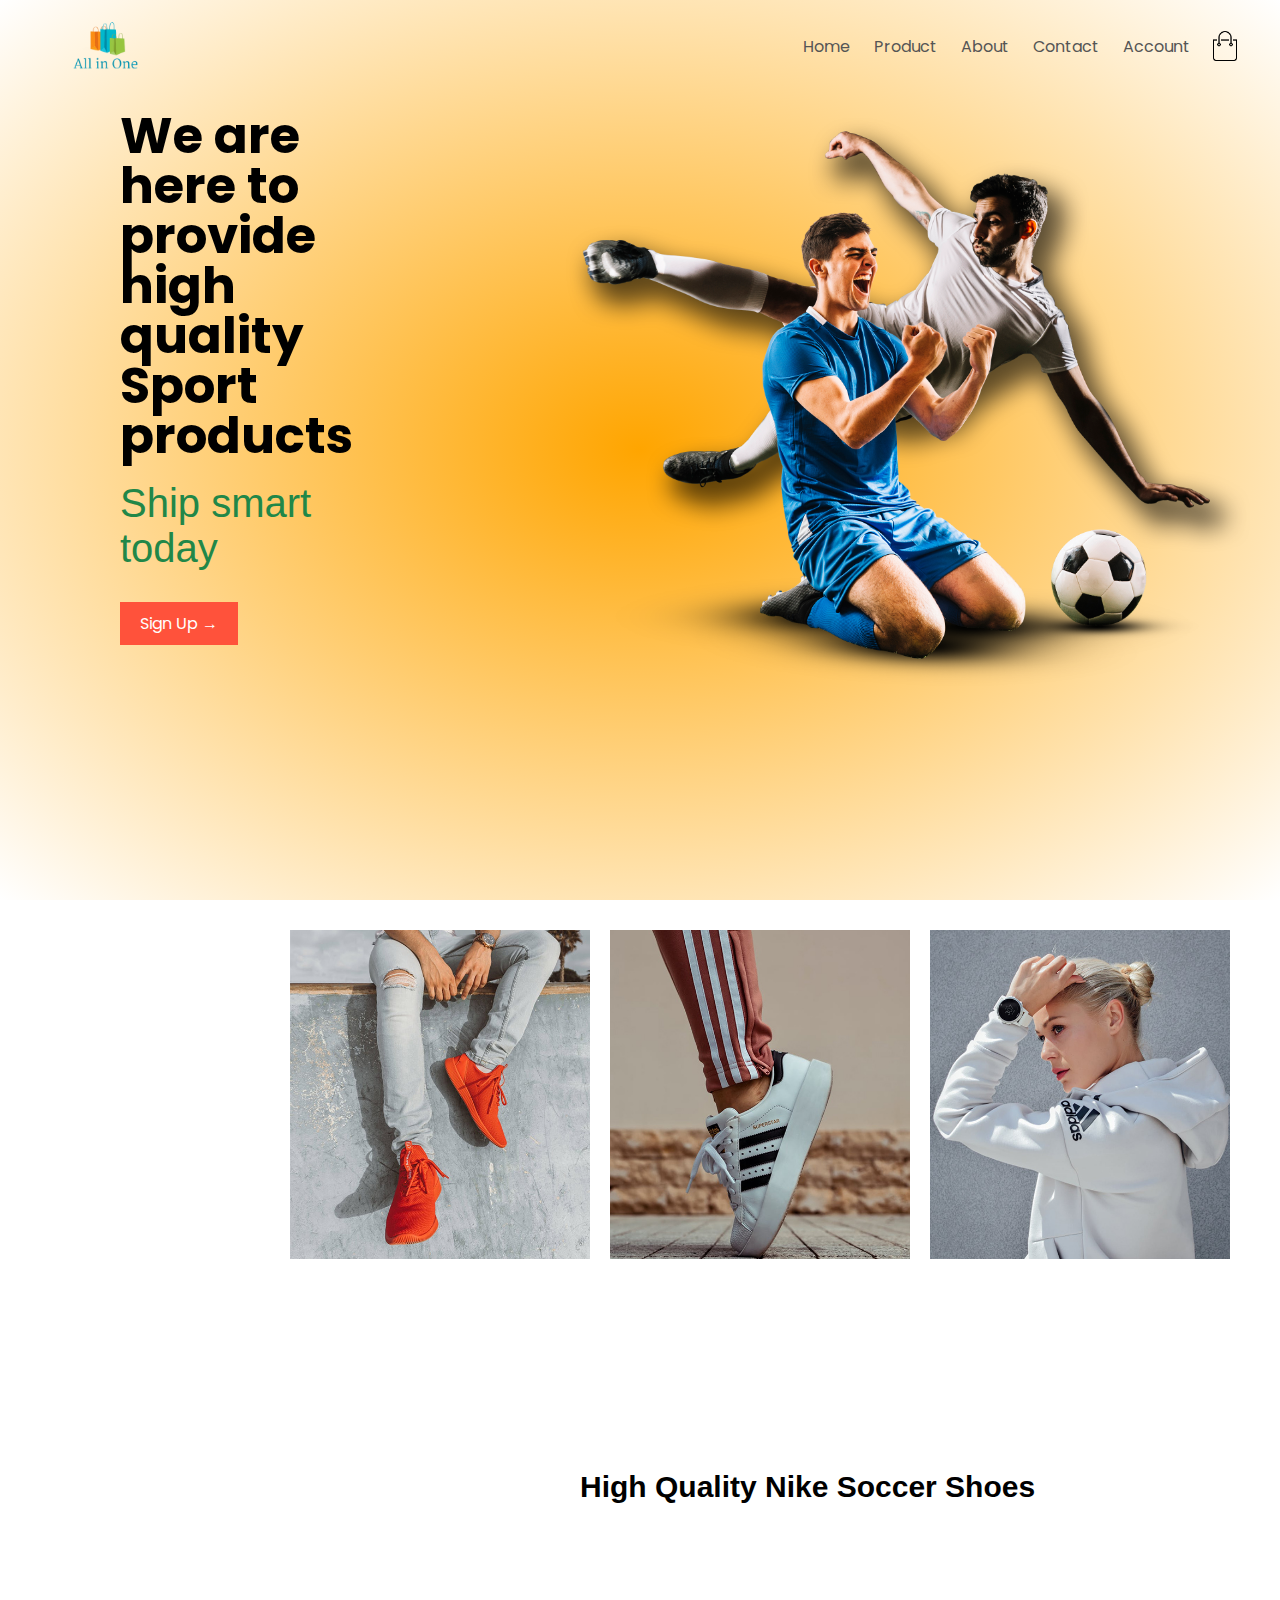
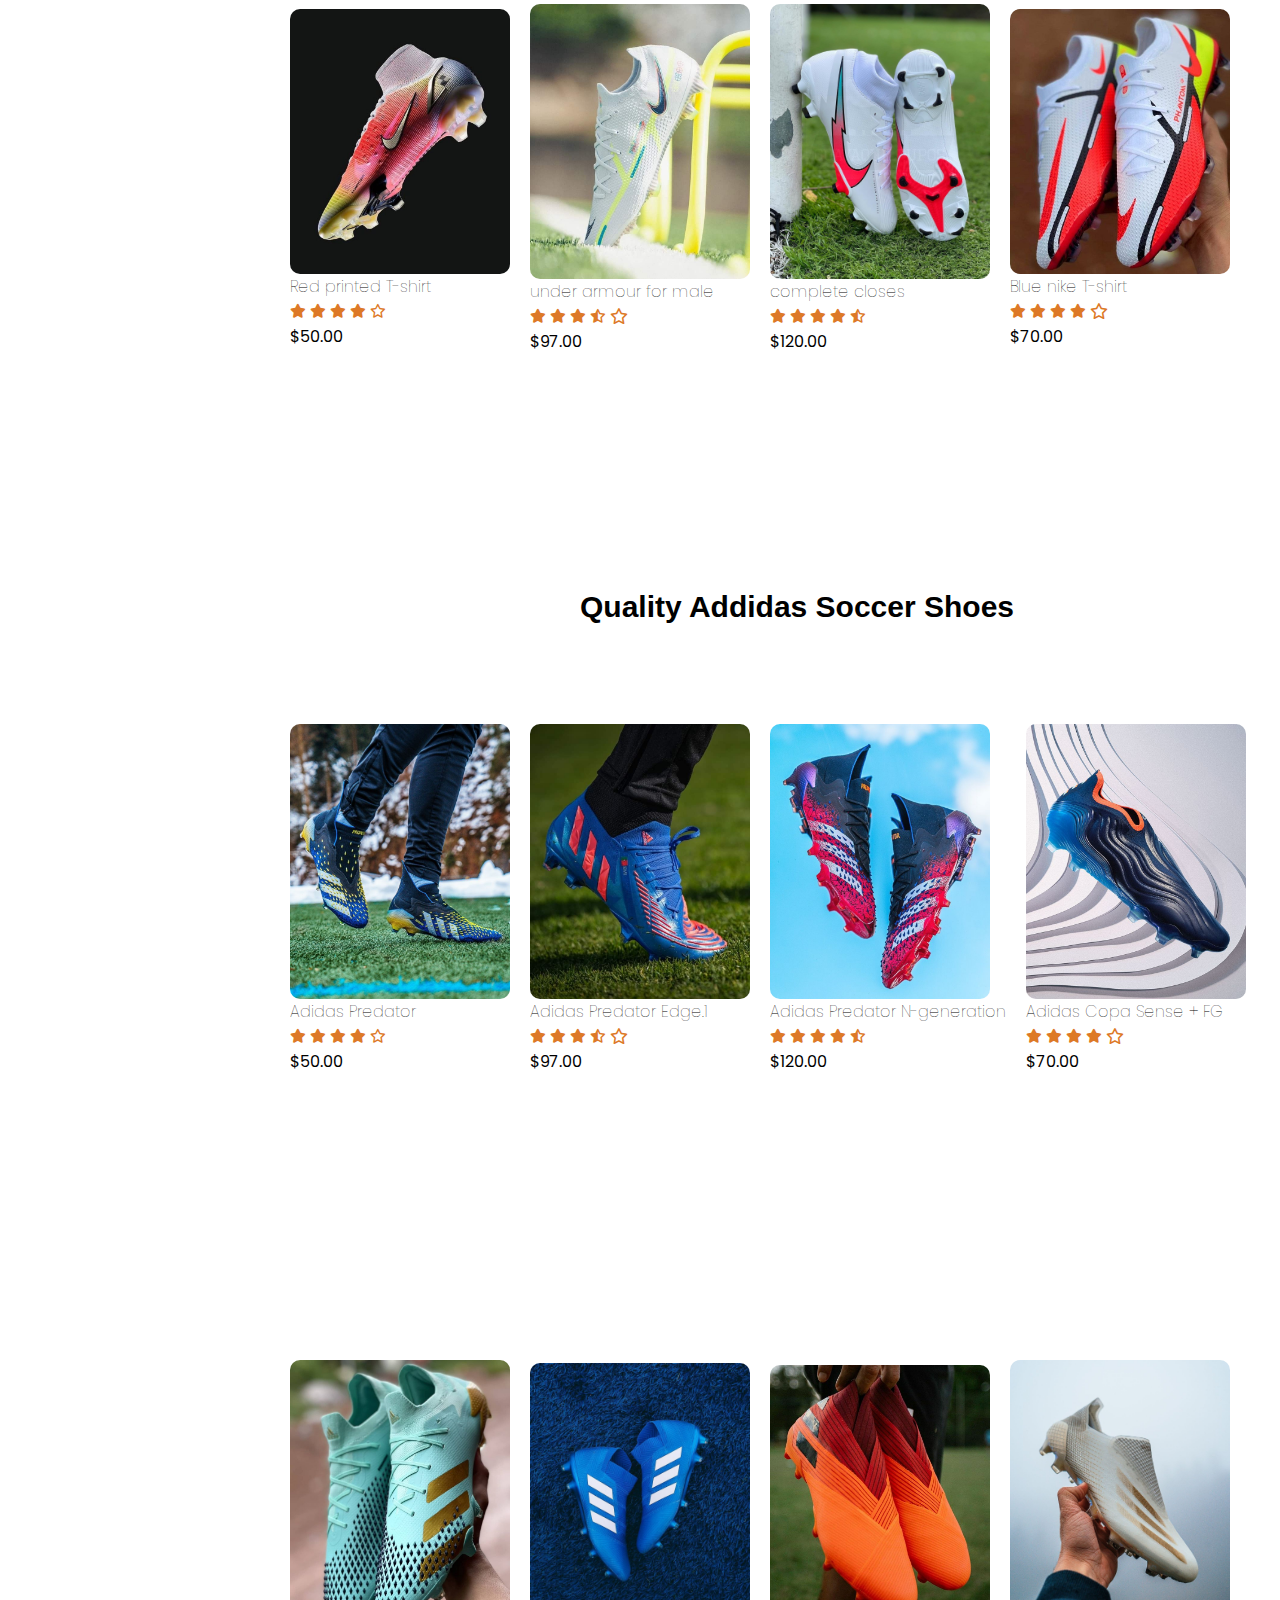
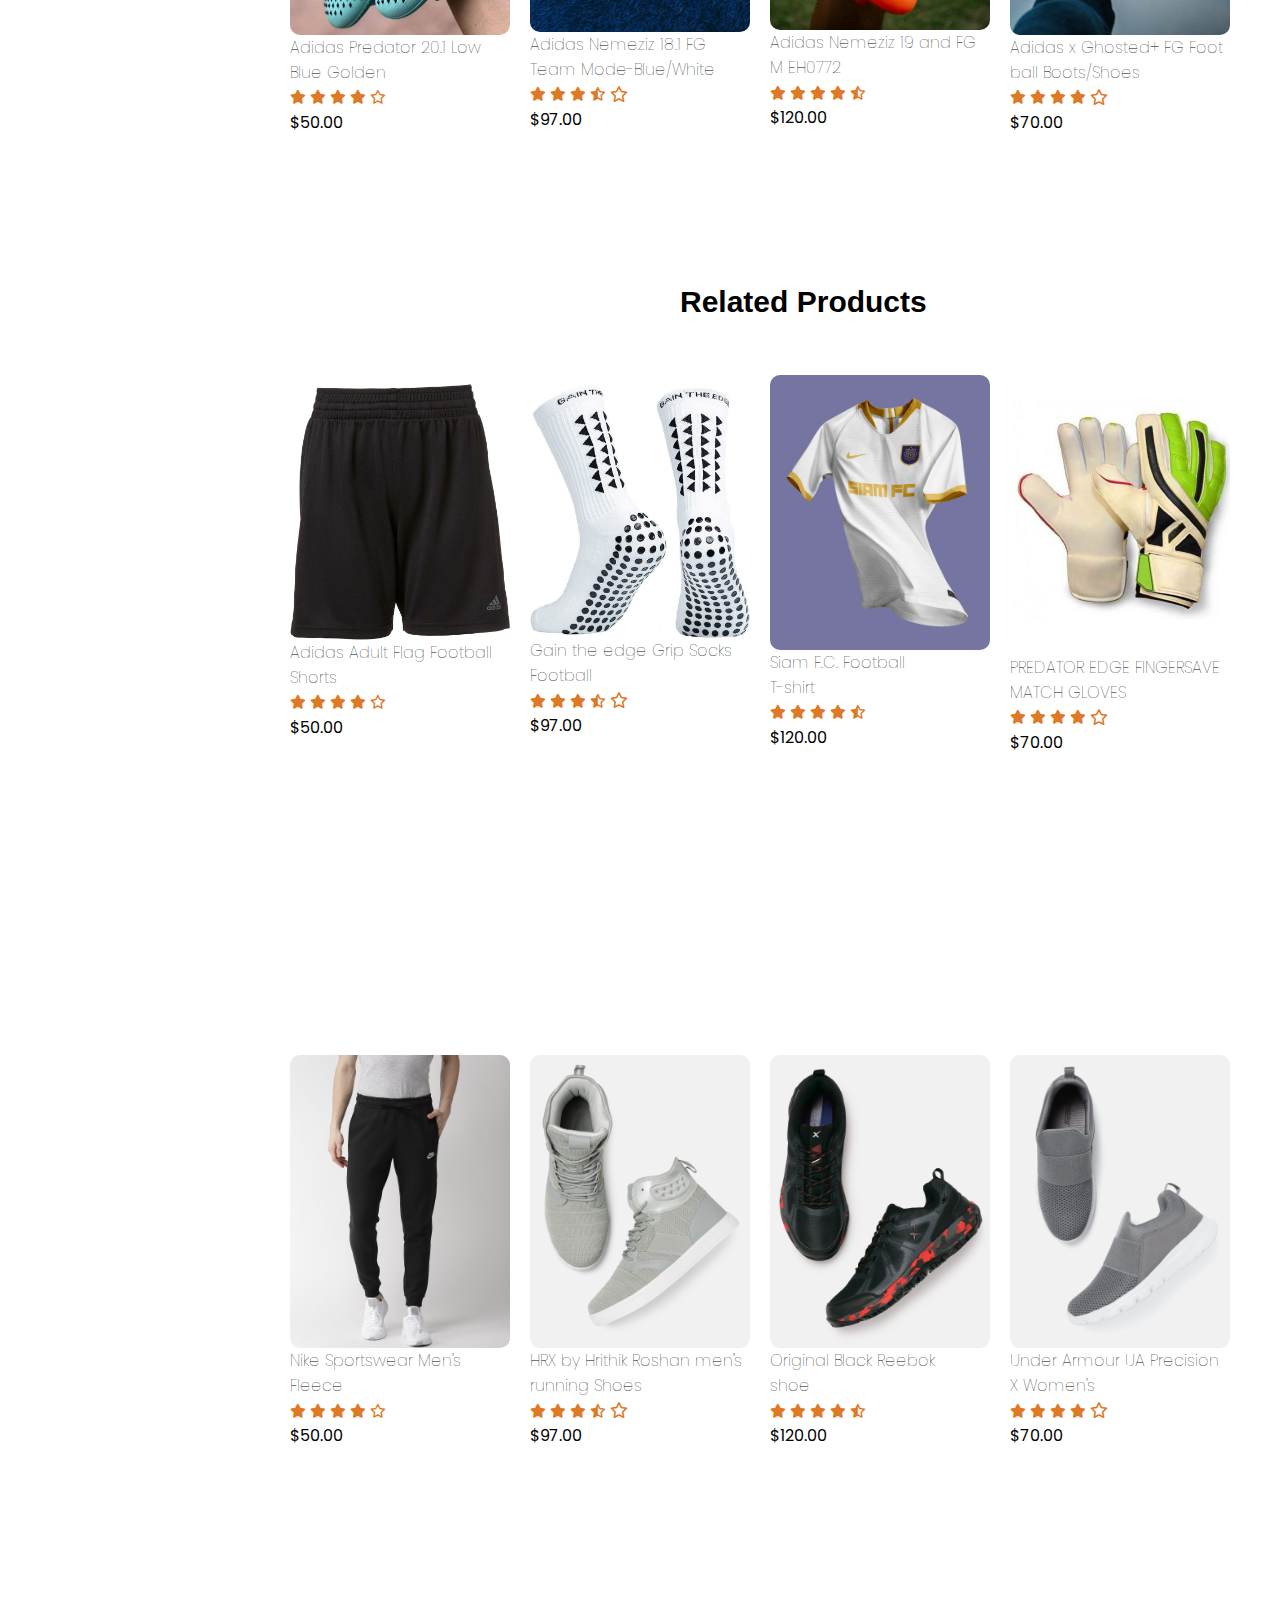
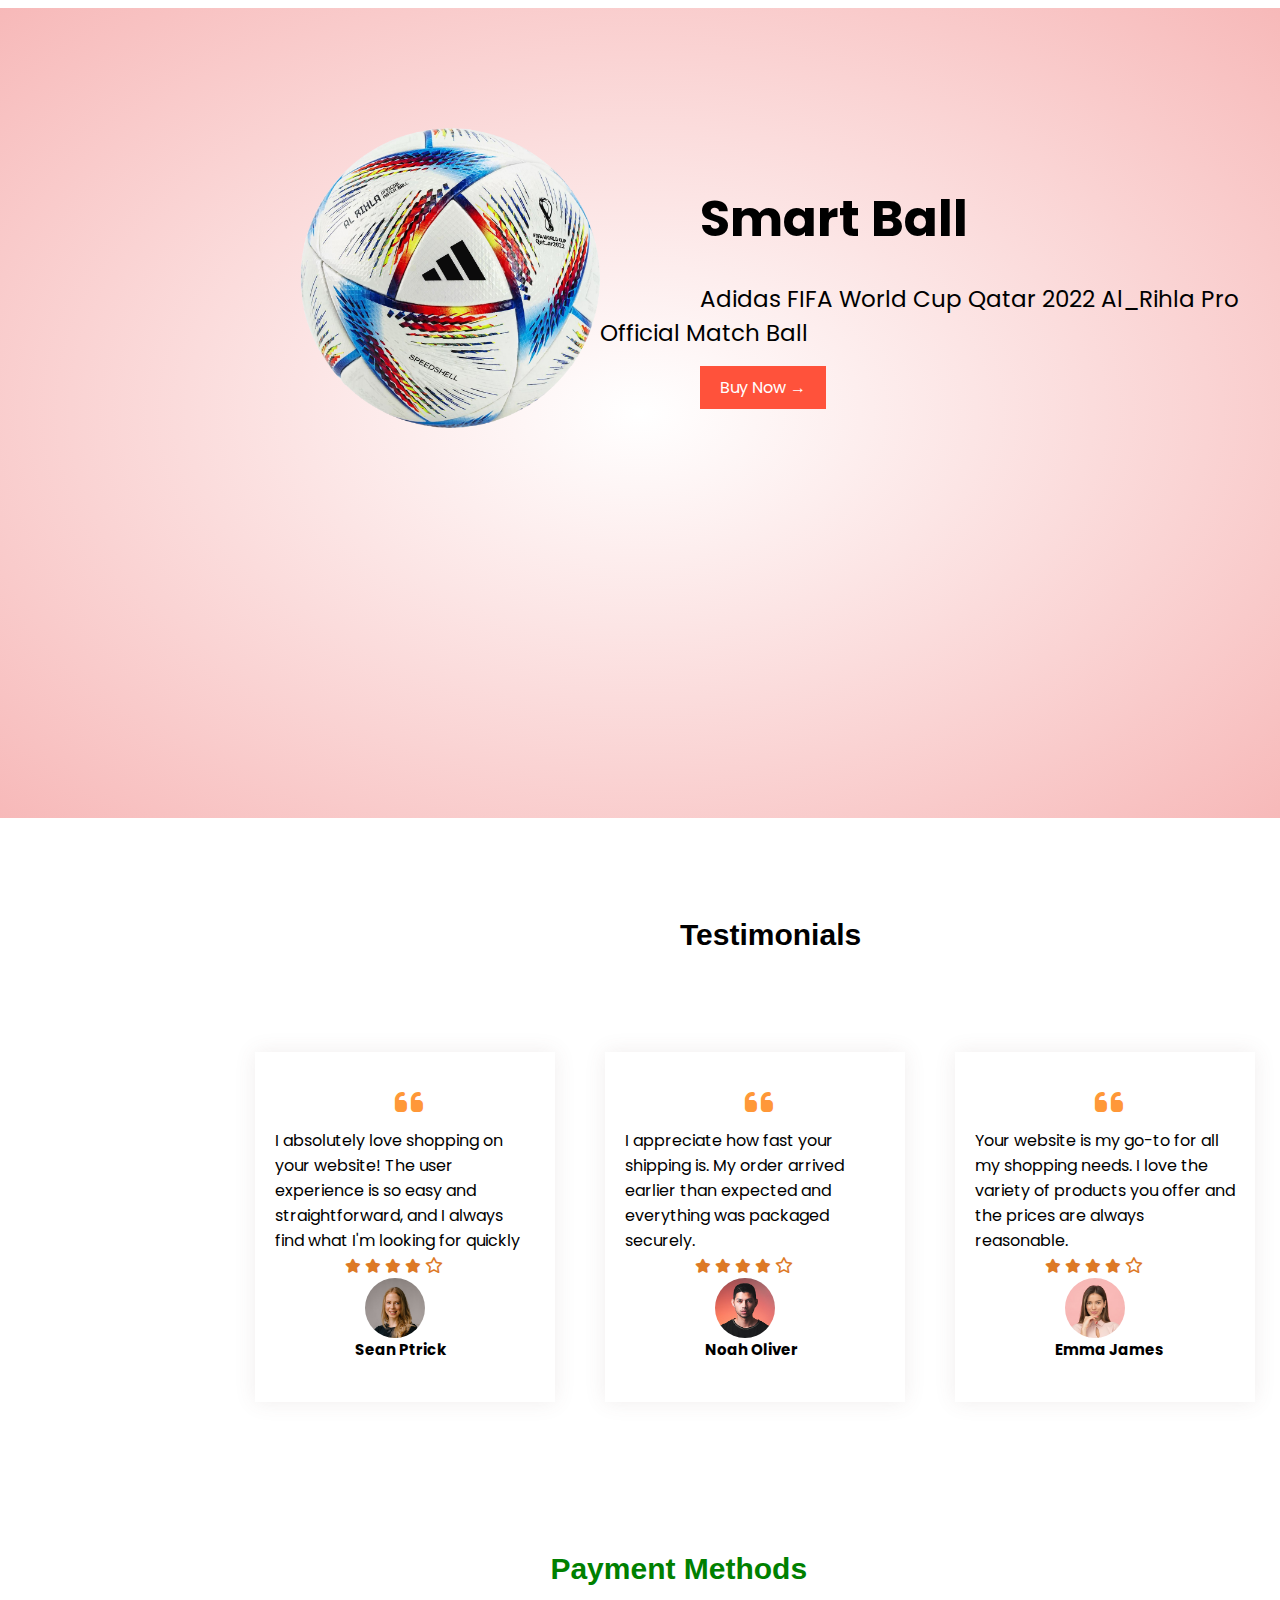
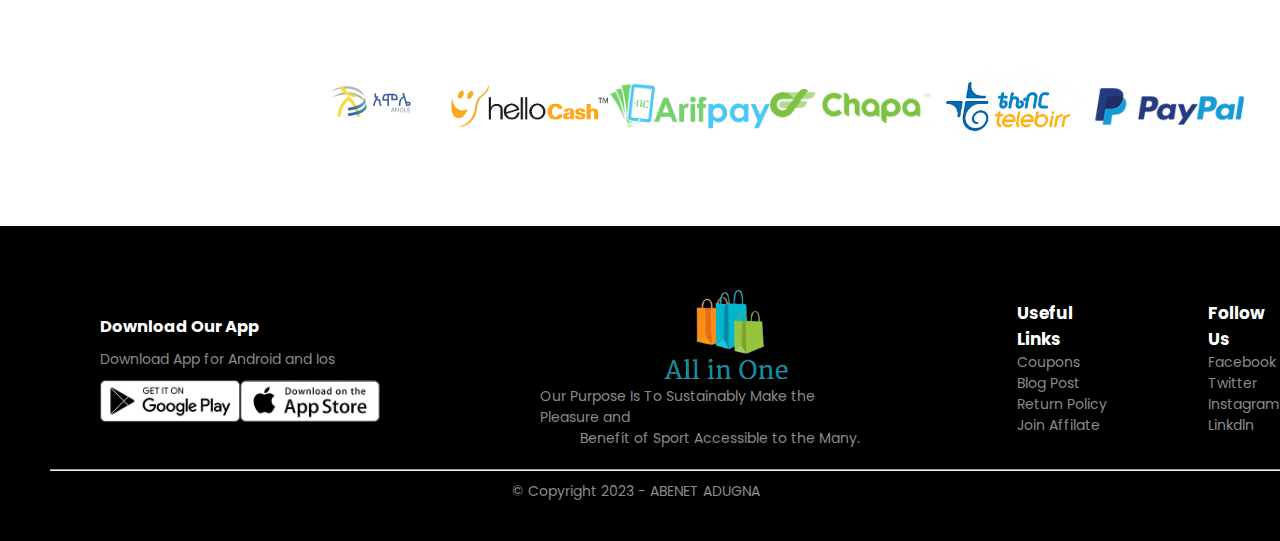
<file: index.html>
<html lang="en">

<head>
    <meta charset="UTF-8">
    <meta http-equiv="X-UA-Compatible" content="IE=edge">
    <meta name="viewport" content="width=device-width, initial-scale=1.0">
    <title>All in One</title>
    <link rel="stylesheet" href="style.css">
    <link rel="preconnect" href="https://fonts.googleapis.com">
    <link rel="preconnect" href="https://fonts.gstatic.com" crossorigin>
    <link
        href="https://fonts.googleapis.com/css2?family=Poppins:ital,wght@0,300;0,400;0,500;0,600;0,700;1,100;1,200;1,300;1,400;1,800&display=swap"
        rel="stylesheet">
    <link rel="stylesheet" href="https://cdnjs.cloudflare.com/ajax/libs/font-awesome/6.4.0/css/all.min.css">
</head>

<body>
    <div class="header">
        <div class="container">
            <div class="navbar">
                <div class="logo">
                    <img src="./images/result.png" width="130px">
                </div>
                <nav>
                    <ul>
                        <li><a href="#">Home</a></li>
                        <li><a href="#">Product</a></li>
                        <li><a href="#">About</a></li>
                        <li><a href="#">Contact</a></li>
                        <li><a href="#">Account</a></li>


                    </ul>
                </nav>
                <img src="./images/cart.png" width="30px" height="30px">
                <!-- <img src="./images/menu.png" width="30px" height="30px"> -->
            </div>
            <div class="row">
                <div class="col-1">
                    <h1>We are here to provide high quality Sport products</h1>
                    <p>Ship smart today</p>
                    <a href="next.html" class="btn">Sign Up &#8594;</a>
                    </p>
                </div>
                <div class="col-2">
                    <img src="./images/image1.png" alt="">
                </div>
            </div>




        </div>
    </div>
    <!------------------- categories----------- -->
    <div class="categories">
        <div class="feature-list">
            <div class="feature-img1"><img src="./images/category-1.jpg"></div>
            <div class="feature-img2"><img src="./images/category-2.jpg"></div>
            <div class="feature-img2"><img src="./images/category-3.jpg"></div>

        </div>
    </div>
    <!-------------- niki products------ -->
    <div class="feature-products">  
        <h2>High Quality Nike Soccer Shoes</h2>
        <div class="product-list">
            <div class="col-3"><img src="./images/niki1.jpg">
                <div class="list">
                    <h4>Red printed T-shirt</h4>
                    <div class="rating">
                        <i class="fa-solid fa-star fa-sm" style="color: #dd7927;"></i>
                        <i class="fa-solid fa-star fa-sm" style="color: #dd7927;"></i>
                        <i class="fa-solid fa-star fa-sm" style="color: #dd7927;"></i>
                        <i class="fa-solid fa-star fa-sm" style="color: #dd7927;"></i>
                        <i class="fa-regular fa-star fa-sm" style="color: #dd7927;"></i>

                    </div>
                    <p>$50.00</p>
                </div>
            </div>
            <div class="col-4"><img src="./images/niki r.jpg" >
                <div class="list">
                    <h4>under armour for male</h4>
                    <div class="rating">
                        <i class="fa-solid fa-star fa-sm" style="color: #dd7927;"></i>
                        <i class="fa-solid fa-star fa-sm" style="color: #dd7927;"></i>
                        <i class="fa-solid fa-star fa-sm" style="color: #dd7927;"></i>
                        <i class="fa-regular fa-star-half-stroke fa-sm" style="color: #dd7927;"></i>
                        <i class="fa-regular fa-star" style="color: #dd7927;"></i>
                    </div>
                    <p>$97.00</p>
                </div>
            </div>
            <div class="col-5"><img src="./images/niki3.jpg">
                <div class="list">
                    <h4>complete closes</h4>
                    <div class="rating">
                        <i class="fa-solid fa-star fa-sm" style="color: #dd7927;"></i>
                        <i class="fa-solid fa-star fa-sm" style="color: #dd7927;"></i>
                        <i class="fa-solid fa-star fa-sm" style="color: #dd7927;"></i>
                        <i class="fa-solid fa-star fa-sm" style="color: #dd7927;"></i>
                        <i class="fa-regular fa-star-half-stroke fa-sm" style="color: #dd7927;"></i>
                    </div>
                    <p>$120.00</p>
                </div>
            </div>
            <div class="col-6"><img src="./images/niki y.jpg">
                <div class="list">
                    <h4>Blue nike T-shirt</h4>
                    <div class="rating">
                        <i class="fa-solid fa-star fa-sm" style="color: #dd7927;"></i>
                        <i class="fa-solid fa-star fa-sm" style="color: #dd7927;"></i>
                        <i class="fa-solid fa-star fa-sm" style="color: #dd7927;"></i>
                        <i class="fa-solid fa-star fa-sm" style="color: #dd7927;"></i>
                        <i class="fa-regular fa-star" style="color: #dd7927;"></i>
                    </div>
                    <p>$70.00</p>
                </div>
            </div>

        </div>


    </div>
    <!-- -------------------------latest products-------------------------- -->
    <div class="feature-products">
        <h2>Quality Addidas Soccer Shoes </h2>
        <div class="product-list">
            <div class="col-3"><img src="./images/ad7 (2).jpg">
                <div class="list">
                    <h4>Adidas Predator</h4>
                    <div class="rating">
                        <i class="fa-solid fa-star fa-sm" style="color: #dd7927;"></i>
                        <i class="fa-solid fa-star fa-sm" style="color: #dd7927;"></i>
                        <i class="fa-solid fa-star fa-sm" style="color: #dd7927;"></i>
                        <i class="fa-solid fa-star fa-sm" style="color: #dd7927;"></i>
                        <i class="fa-regular fa-star fa-sm" style="color: #dd7927;"></i>

                    </div>
                    <p>$50.00</p>
                </div>
            </div>
            <div class="col-4"><img src="./images/ad2.jpg">
                <div class="list">
                    <h4>Adidas Predator Edge.1</h4>
                    <div class="rating">
                        <i class="fa-solid fa-star fa-sm" style="color: #dd7927;"></i>
                        <i class="fa-solid fa-star fa-sm" style="color: #dd7927;"></i>
                        <i class="fa-solid fa-star fa-sm" style="color: #dd7927;"></i>
                        <i class="fa-regular fa-star-half-stroke fa-sm" style="color: #dd7927;"></i>
                        <i class="fa-regular fa-star" style="color: #dd7927;"></i>
                    </div>
                    <p>$97.00</p>
                </div>
            </div>
            <div class="col-5"><img src="./images/ad13.jpg">
                <div class="list">
                    <h4>Adidas Predator N-generation</h4>
                    <div class="rating">
                        <i class="fa-solid fa-star fa-sm" style="color: #dd7927;"></i>
                        <i class="fa-solid fa-star fa-sm" style="color: #dd7927;"></i>
                        <i class="fa-solid fa-star fa-sm" style="color: #dd7927;"></i>
                        <i class="fa-solid fa-star fa-sm" style="color: #dd7927;"></i>
                        <i class="fa-regular fa-star-half-stroke fa-sm" style="color: #dd7927;"></i>
                    </div>
                    <p>$120.00</p>
                </div>
            </div>
            <div class="col-6"><img src="./images/ad4.jpg">
                <div class="list">
                    <h4>Adidas Copa Sense + FG</h4>
                    <div class="rating">
                        <i class="fa-solid fa-star fa-sm" style="color: #dd7927;"></i>
                        <i class="fa-solid fa-star fa-sm" style="color: #dd7927;"></i>
                        <i class="fa-solid fa-star fa-sm" style="color: #dd7927;"></i>
                        <i class="fa-solid fa-star fa-sm" style="color: #dd7927;"></i>
                        <i class="fa-regular fa-star" style="color: #dd7927;"></i>
                    </div>
                    <p>$70.00</p>
                </div>
            </div>

        </div>


    </div>

    <div class="product-list">
        <div class="col-3"><img src="./images/ad14.jpg">
            <div class="list">
                <h4>Adidas Predator 20.1 Low <br> Blue Golden</h4>
                <div class="rating">
                    <i class="fa-solid fa-star fa-sm" style="color: #dd7927;"></i>
                    <i class="fa-solid fa-star fa-sm" style="color: #dd7927;"></i>
                    <i class="fa-solid fa-star fa-sm" style="color: #dd7927;"></i>
                    <i class="fa-solid fa-star fa-sm" style="color: #dd7927;"></i>
                    <i class="fa-regular fa-star fa-sm" style="color: #dd7927;"></i>

                </div>
                <p>$50.00</p>
            </div>
        </div>
        <div class="col-4"><img src="./images/ad6.jpg">
            <div class="list">
                <h4>Adidas Nemeziz 18.1 FG <br> Team Mode-Blue/White</h4>
                <div class="rating">
                    <i class="fa-solid fa-star fa-sm" style="color: #dd7927;"></i>
                    <i class="fa-solid fa-star fa-sm" style="color: #dd7927;"></i>
                    <i class="fa-solid fa-star fa-sm" style="color: #dd7927;"></i>
                    <i class="fa-regular fa-star-half-stroke fa-sm" style="color: #dd7927;"></i>
                    <i class="fa-regular fa-star" style="color: #dd7927;"></i>
                </div>
                <p>$97.00</p>
            </div>
        </div>
        <div class="col-5"><img src="./images/ad15.jpg">
            <div class="list">
                <h4>Adidas Nemeziz 19 and FG  <br> M EH0772 </h4>
                <div class="rating">
                    <i class="fa-solid fa-star fa-sm" style="color: #dd7927;"></i>
                    <i class="fa-solid fa-star fa-sm" style="color: #dd7927;"></i>
                    <i class="fa-solid fa-star fa-sm" style="color: #dd7927;"></i>
                    <i class="fa-solid fa-star fa-sm" style="color: #dd7927;"></i>
                    <i class="fa-regular fa-star-half-stroke fa-sm" style="color: #dd7927;"></i>
                </div>
                <p>$120.00</p>
            </div>
        </div>
        <div class="col-6"><img src="./images/ad8.jpg">
            <div class="list">
                <h4>Adidas x Ghosted+ FG Foot <br> ball  Boots/Shoes</h4>
                <div class="rating">
                    <i class="fa-solid fa-star fa-sm" style="color: #dd7927;"></i>
                    <i class="fa-solid fa-star fa-sm" style="color: #dd7927;"></i>
                    <i class="fa-solid fa-star fa-sm" style="color: #dd7927;"></i>
                    <i class="fa-solid fa-star fa-sm" style="color: #dd7927;"></i>
                    <i class="fa-regular fa-star" style="color: #dd7927;"></i>
                </div>
                <p>$70.00</p>
            </div>
        </div>

    </div> 
    <br><br><br><br><br><br>
    <!-- -----------------------------------related products--------------------------------------- -->
    <div class="feature-products">
        <h3 class="relate">Related Products</h3>
        <div class="product-list">
            <div class="col-3"><img src="./images/a1.jpg">
                <div class="list">
                    <h4>Adidas Adult Flag Football <br> Shorts</h4>
                    <div class="rating">
                        <i class="fa-solid fa-star fa-sm" style="color: #dd7927;"></i>
                        <i class="fa-solid fa-star fa-sm" style="color: #dd7927;"></i>
                        <i class="fa-solid fa-star fa-sm" style="color: #dd7927;"></i>
                        <i class="fa-solid fa-star fa-sm" style="color: #dd7927;"></i>
                        <i class="fa-regular fa-star fa-sm" style="color: #dd7927;"></i>

                    </div>
                    <p>$50.00</p>
                </div>
            </div>
            <div class="col-4"><img src="./images/Sports Football Grip Socks.jpg">
                <div class="list">
                    <h4>Gain the edge Grip Socks <br> Football</h4>
                    <div class="rating">
                        <i class="fa-solid fa-star fa-sm" style="color: #dd7927;"></i>
                        <i class="fa-solid fa-star fa-sm" style="color: #dd7927;"></i>
                        <i class="fa-solid fa-star fa-sm" style="color: #dd7927;"></i>
                        <i class="fa-regular fa-star-half-stroke fa-sm" style="color: #dd7927;"></i>
                        <i class="fa-regular fa-star" style="color: #dd7927;"></i>
                    </div>
                    <p>$97.00</p>
                </div>
            </div>
            <div class="col-5"><img src="./images/Siam FC _ Kit Concept.jpg">
                <div class="list">
                    <h4>Siam F.C. Football <br> T-shirt</h4>
                    <div class="rating">
                        <i class="fa-solid fa-star fa-sm" style="color: #dd7927;"></i>
                        <i class="fa-solid fa-star fa-sm" style="color: #dd7927;"></i>
                        <i class="fa-solid fa-star fa-sm" style="color: #dd7927;"></i>
                        <i class="fa-solid fa-star fa-sm" style="color: #dd7927;"></i>
                        <i class="fa-regular fa-star-half-stroke fa-sm" style="color: #dd7927;"></i>
                    </div>
                    <p>$120.00</p>
                </div>
            </div>
            <div class="col-6"><img src="./images/Goal Keeper Gloves Range From Training To Professional_ For More Details Visit Our website. www.boldintl.com">
                <div class="list">
                    <h4>PREDATOR EDGE FINGERSAVE <br> MATCH GLOVES</h4>
                    <div class="rating">
                        <i class="fa-solid fa-star fa-sm" style="color: #dd7927;"></i>
                        <i class="fa-solid fa-star fa-sm" style="color: #dd7927;"></i>
                        <i class="fa-solid fa-star fa-sm" style="color: #dd7927;"></i>
                        <i class="fa-solid fa-star fa-sm" style="color: #dd7927;"></i>
                        <i class="fa-regular fa-star" style="color: #dd7927;"></i>
                    </div>
                    <p>$70.00</p>
                </div>
            </div>

        </div>


    </div>

    <div class="product-list">
        <div class="col-3"><img src="./images/product-12.jpg">
            <div class="list">
                <h4>Nike Sportswear Men's <br> Fleece</h4>
                <div class="rating">
                    <i class="fa-solid fa-star fa-sm" style="color: #dd7927;"></i>
                    <i class="fa-solid fa-star fa-sm" style="color: #dd7927;"></i>
                    <i class="fa-solid fa-star fa-sm" style="color: #dd7927;"></i>
                    <i class="fa-solid fa-star fa-sm" style="color: #dd7927;"></i>
                    <i class="fa-regular fa-star fa-sm" style="color: #dd7927;"></i>

                </div>
                <p>$50.00</p>
            </div>
        </div>
        <div class="col-4"><img src="./images/product-5.jpg">
            <div class="list">
                <h4>HRX by Hrithik Roshan men's <br> running Shoes</h4>
                <div class="rating">
                    <i class="fa-solid fa-star fa-sm" style="color: #dd7927;"></i>
                    <i class="fa-solid fa-star fa-sm" style="color: #dd7927;"></i>
                    <i class="fa-solid fa-star fa-sm" style="color: #dd7927;"></i>
                    <i class="fa-regular fa-star-half-stroke fa-sm" style="color: #dd7927;"></i>
                    <i class="fa-regular fa-star" style="color: #dd7927;"></i>
                </div>
                <p>$97.00</p>
            </div>
        </div>
        <div class="col-5"><img src="./images/product-10.jpg">
            <div class="list">
                <h4> Original Black Reebok <br> shoe</h4>
                <div class="rating">
                    <i class="fa-solid fa-star fa-sm" style="color: #dd7927;"></i>
                    <i class="fa-solid fa-star fa-sm" style="color: #dd7927;"></i>
                    <i class="fa-solid fa-star fa-sm" style="color: #dd7927;"></i>
                    <i class="fa-solid fa-star fa-sm" style="color: #dd7927;"></i>
                    <i class="fa-regular fa-star-half-stroke fa-sm" style="color: #dd7927;"></i>
                </div>
                <p>$120.00</p>
            </div>
        </div>
        <div class="col-6"><img src="./images/product-11.jpg">
            <div class="list">
                <h4>Under Armour UA Precision <br> X Women's</h4>
                <div class="rating">
                    <i class="fa-solid fa-star fa-sm" style="color: #dd7927;"></i>
                    <i class="fa-solid fa-star fa-sm" style="color: #dd7927;"></i>
                    <i class="fa-solid fa-star fa-sm" style="color: #dd7927;"></i>
                    <i class="fa-solid fa-star fa-sm" style="color: #dd7927;"></i>
                    <i class="fa-regular fa-star" style="color: #dd7927;"></i>
                </div>
                <p>$70.00</p>
            </div>
        </div>

    </div>
    <!----------------- BALL---------------- -->
    <div class="ball">
        <div class="brand-ball">
            <div class="brand">
                <img src="./images/ball.png">
            </div>
            <div class="description">
                <br>
                <h1>Smart Ball</h1>
                <br>
                <small class="addidas">Adidas FIFA World Cup Qatar 2022 Al_Rihla Pro Official Match Ball</small> <br><br>
                <a href="#" class="buy">Buy Now &#8594;</a>
            </div>
        </div>
    </div>
<!--------------------------- testimonial------------------------- -->
<p class="test">Testimonials</p>
<div class="testimonial">
    <div class="comments">
        <div class="idea1">
           <div class="quote1"><i class="fa-solid fa-quote-left fa-2xl" style="color: #ff9838;"></i></div>  <br>
            <div class="feedback1">
                <p>I absolutely love shopping on your website! The user experience is so easy and straightforward, and I always find what I'm looking for quickly</p>

            </div>
            <div class="rate1">
                <i class="fa-solid fa-star fa-sm" style="color: #dd7927;"></i>
                <i class="fa-solid fa-star fa-sm" style="color: #dd7927;"></i>
                <i class="fa-solid fa-star fa-sm" style="color: #dd7927;"></i>
                <i class="fa-solid fa-star fa-sm" style="color: #dd7927;"></i>
                <i class="fa-regular fa-star" style="color: #dd7927;"></i>
            </div>
            
            <div class="user1"><img src="./images/user-1.png" alt=""></div>
            <small>Sean Ptrick</small>
        </div>
        <div class="idea2">
            <div class="quote1"><i class="fa-solid fa-quote-left fa-2xl" style="color: #ff9838;"></i></div>  <br>
            <div class="feedback2">
                <p>I appreciate how fast your shipping is. My order arrived earlier than expected and everything was packaged securely.</p>

            </div>
            <div class="rate2">
                <i class="fa-solid fa-star fa-sm" style="color: #dd7927;"></i>
                <i class="fa-solid fa-star fa-sm" style="color: #dd7927;"></i>
                <i class="fa-solid fa-star fa-sm" style="color: #dd7927;"></i>
                <i class="fa-solid fa-star fa-sm" style="color: #dd7927;"></i>
                <i class="fa-regular fa-star" style="color: #dd7927;"></i>
            </div>
            
            <div class="user2"><img src="./images/user-2.png" alt=""></div>
            <small>Noah Oliver</small>
        </div>
        <div class="idea3">
            <div class="quote1"><i class="fa-solid fa-quote-left fa-2xl" style="color: #ff9838;"></i></div>  <br>
            <div class="feedback3">
                <p>Your website is my go-to for all my shopping needs. I love the variety of products you offer and the prices are always reasonable.</p>

            </div>
            <div class="rate3">
                <i class="fa-solid fa-star fa-sm" style="color: #dd7927;"></i>
                <i class="fa-solid fa-star fa-sm" style="color: #dd7927;"></i>
                <i class="fa-solid fa-star fa-sm" style="color: #dd7927;"></i>
                <i class="fa-solid fa-star fa-sm" style="color: #dd7927;"></i>
                <i class="fa-regular fa-star" style="color: #dd7927;"></i>
            </div>
            
            <div class="user3"><img src="./images/user-3.png" alt=""></div>
            <small>Emma James</small>
        </div>

    </div>
</div>



<!-- --------companies logos---------- -->
<h3 class="payment">Payment Methods</h3>
<div class="comp-logs">
    <div class="logos">
        <div class="names">
            <img src="./images/amole-removebg-preview.png" alt="">
        </div>
        <div class="names">
            <img src="./images/Hellocash-logo-removebg-preview.png" alt="">

        </div> 
        <div class="names">
            <img src="./images/arifpay.png" alt="">

        </div> 
        <div class="names">
            <img src="./images/chapa-removebg-preview.png" alt="">

        </div>
        <div class="names">
            <img src="./images/telebirr.png">

        </div>
        <div class="names">
            <img src="./images/logo-paypal.png">

        </div>


    </div>
</div>

<!-- ------------------footer -------------------- -->
<div class="footer">
    <div class="bottom">
        <div class="part1">
            <h3>Download Our App</h3>
            <p>Download App for Android and Ios</p>
            <div class="app">
                <img src="./images/play-store.png" alt="">
                <img src="./images/app-store.png" alt="">

            </div>
        </div>
        <div class="part2">
            <img src="./images/result.png" alt="">
            <p>Our Purpose Is To Sustainably Make the Pleasure and</p> <small class="p2">Benefit of Sport Accessible to the Many.</small>
        </div>

            <div class="part3">
                <p>Useful Links</p>
                <ul>
                    <li>Coupons</li>
                    <li>Blog Post</li>
                    <li>Return Policy</li>
                    <li>Join Affilate</li>
                    
                </ul>
            </div>
            <div class="part4">
                <p>Follow Us</p>
                <ul>
                    <li>Facebook</li>
                    <li>Twitter</li>
                    <li>Instagram</li>
                    <li>Linkdln</li>
                    
                </ul>
            </div>
    </div>  
     <hr>
     <p class="copyright">&#169; Copyright 2023 - ABENET ADUGNA</p>   

</div>

</body>



</html>
</file>
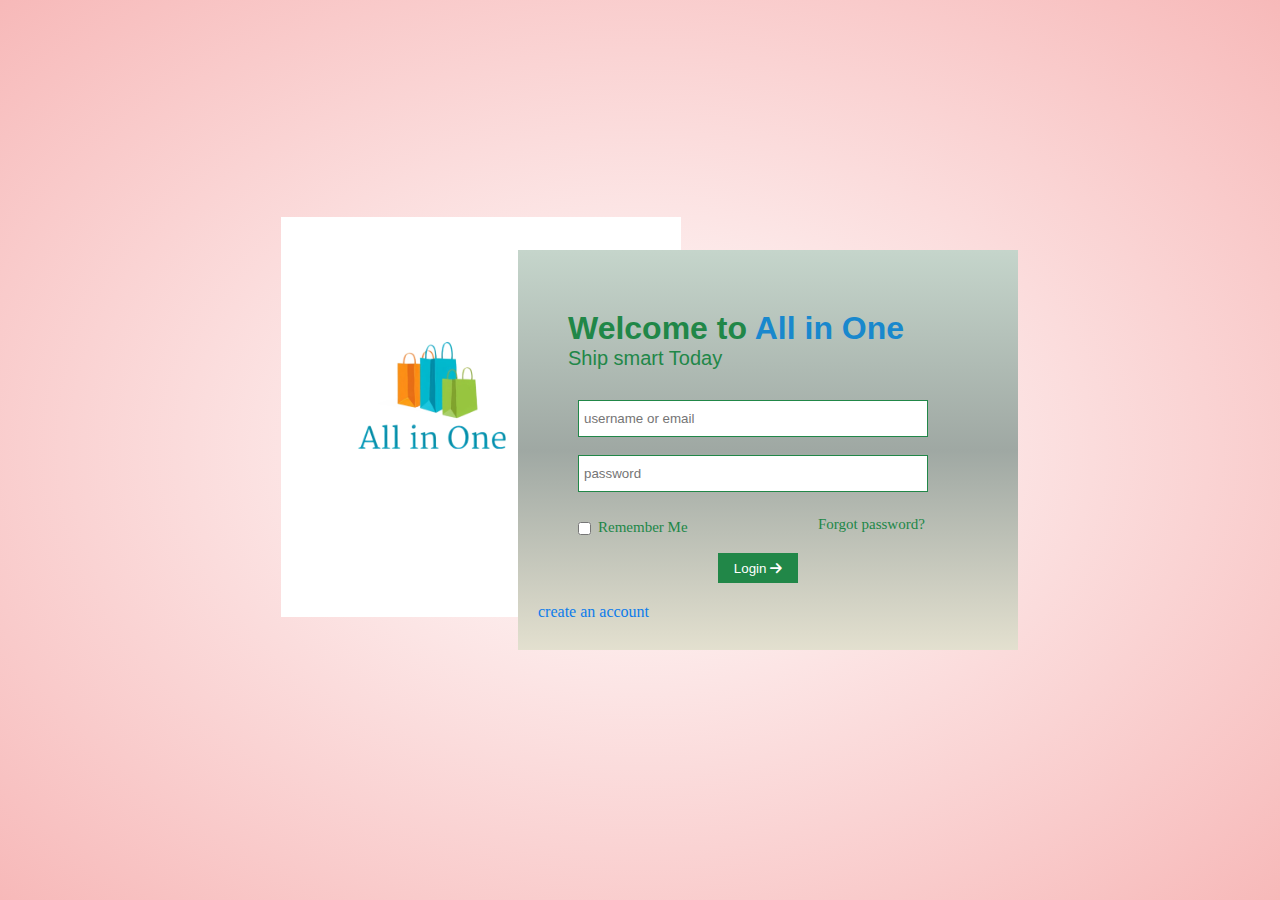
<file: next.html>
<!DOCTYPE html>
<html lang="en">
<head>
    <meta charset="UTF-8">
    <meta http-equiv="X-UA-Compatible" content="IE=edge">
    <meta name="viewport" content="width=device-width, initial-scale=1.0">
    <title>Login</title>
    <link rel="stylesheet" href="login.css">
    <link rel="stylesheet" href="https://cdnjs.cloudflare.com/ajax/libs/font-awesome/6.4.0/css/all.min.css">
</head>
<body>
    
    <div class="image">
        <img src="./images/result.png" width="300px" class="All">
    </div>
    <div class="main">
         <h1>Welcome to <span>All in One</span> </h1>
         <p class="lower">Ship smart Today</p>
         <div class="info">
        <input type="email" placeholder="username or email" class="input" > <br> <br>
        <input type="password" placeholder="password" class="password">
         </div>
        
        <input type="checkbox" class="check"> 
        <p class="me">Remember Me</p>
        <p class="forget">Forgot password?</p>
        <button class="btn">Login <i class="fa-solid fa-arrow-right" title="Submit My Tax Return" aria-hidden="true"></i> </button>
         <p class="signup"><a href="signup.html">create an account</a></p>
       
    </div>
    
    
</body>
</html>
</file>
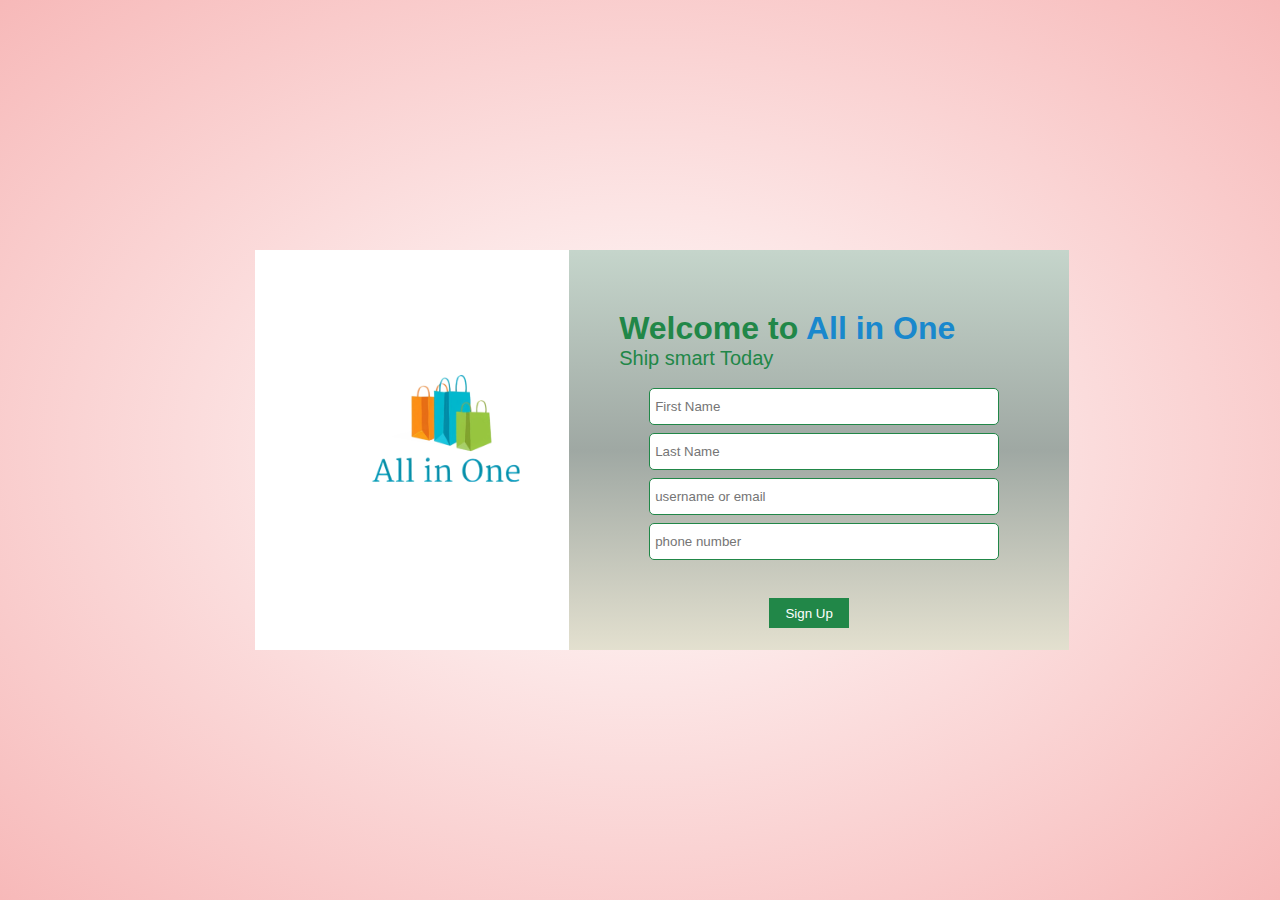
<file: signup.html>
<html lang="en">
<head>
    <meta charset="UTF-8">
    <meta http-equiv="X-UA-Compatible" content="IE=edge">
    <meta name="viewport" content="width=device-width, initial-scale=1.0">
    <title>signup</title>
    <link rel="stylesheet" href="account.css">
</head>
<body>
    <div class="account">
      <div class="image">
        <img src="./images/result.png" alt="">
      </div>
      <div class="page">
        <h1>Welcome to <span>All in One</span> </h1>
         <p class="lower">Ship smart Today</p>
         <input type="text" placeholder="First Name" class="first" > <br> <br>
         <input type="text" placeholder="Last Name" class="second">
         <input type="email" placeholder="username or email" class="third" > <br> <br>
         <input type="number" placeholder="phone number" class="forth" > <br> <br>
         <button class="btn">Sign Up <i class="fa-solid fa-arrow-right" title="Submit My Tax Return" aria-hidden="true"></i> </button>

        </div>







    </div>
</body>
</html>
</file>
<file: style.css>
*{
    margin: 0;
    padding: 0;
    box-sizing: border-box;
}
body{
    font-family: 'Poppins', sans-serif;
}
.navbar{
    display: flex;
    align-items: center;
    padding: 20px;
}

nav{
    flex: 1;
    text-align: right;
}
nav ul{
    list-style-type: none;
    
}
nav ul li{
    display: inline-block;
    text-decoration: none;
    margin-right: 20px;
}
a{
    text-decoration: none;
    color: #555;
}
.container{
    padding: 0px 20px;
    
}
.row{
    display: flex;
    align-items: center;
}
 .col-2 img{
    width: 700px;
    margin-left: 150px;
    
}
.col-1 h1 {
    margin-left: 100px;
    font-size: 50px;
    line-height: 50px;
    margin-bottom:20px ;
}
.col-1 p{
    font-size: 40px;
    font-family: sans-serif;
    color: rgb(33, 135, 72);
    margin-left: 100px;
    margin-bottom: 40px;
}
.btn{
    padding: 10px 20px;
    background-color: #ff523b;
    margin-left: 100px;
    color: #fff;
    
}
.header{
    width: 100%;
    height: 100vh;
    background:radial-gradient(orange, white) ;
    background-position: center;
    background-size: cover;
    
    /* background: radial-gradient(#ffffff, #f7b9b9); */
}
.categories{
   height: 60vh;
}
.feature-list{
    display: flex;
    align-items: center;
    margin-top: 30px;
    margin-left: 270px;
    transition: transform 2s;

}
.feature-img1{
    
}
.feature-products{
    height: 80vh;
}
.feature-list img{
    width: 300px;
    margin-left: 20px;

}
.feature-list img:hover{
    transform: translateY(-5px);
}
.product-list{
    display: flex;
    align-items: center;
    margin-left: 270px;
    margin-top: 50px;
}
.product-list img{
    width: 220px;
    margin-left: 20px;
    border-radius: 10px;
}
.feature-products h2{
    font-family: sans-serif;
    font-size: 30px;
    margin-left: 580px;
    margin-bottom: 100px;
}
.list{
    margin-left: 20px;
}
.list h4{
    font-weight:lighter ;
}
.ball{
    height: 90vh;
    background: radial-gradient(#ffffff, #f7b9b9);
    padding: 50px 0px;
    margin-top: 160px;
}
.brand-ball{
    margin-top: 70px;
    margin-left: 300px;
    display: flex;
    align-items: center;
}
.brand img{
    width: 300px;
}


.description h1{
    font-size: 50px;
    margin-left: 100px;
}
.description p{
    font-size: 13px;
    margin-left: 200px;
}
.description small{
    font-size: 23px;
    margin-left: 100px;
}
.buy{
    padding: 10px 20px;
    background-color: #ff523b;
    margin-left: 100px;
    color: #fff;
}
.test{
    font-family: sans-serif;
    font-size: 30px;
    font-weight: bold;
    margin-top: 100px;
    margin-left: 680px;
    margin-bottom: 100px;
    }
.relate{
    font-family: sans-serif;
    font-size: 30px;
    font-weight: bold;
    margin-left: 680px;

}    

.testimonial{
    height: 50vh;
}
.comments{
    display: flex;
    align-items: center;
    margin-top: 30px;
    margin-left: 155px;

    
}


.idea1{
    padding-left: 20px;
    padding-right: 20px;
    height: 350px;
    margin-left: 100px;
    background-color: #fff;
    width: 300px;
    box-shadow: 0px 0px 20px 0px rgba(110, 80, 80, 0.1);
}
.idea2{
    padding-left: 20px;
    padding-right: 20px;
    height: 350px;
    margin-right: 50px;
    margin-left: 50px;
    background-color: #fff;
    box-shadow: 0px 0px 20px 0px rgba(110, 80, 80, 0.1);
    width: 300px;
}
.idea3{
    padding-left: 20px;
    padding-right: 20px;
    height: 350px;
    background-color: #fff;
    box-shadow: 0px 0px 20px 0px rgba(110, 80, 80, 0.1);
    width: 300px;
    
}

.user1 img{
    width: 60px;
    border-radius: 100%;
    margin-left: 90px;
}
.user2 img{
    width: 60px;
    border-radius: 100%;
    margin-left: 90px;

}
.user3 img{
    width: 60px;
    border-radius: 100%;
    margin-left: 90px;

}
.rate1, .rate2, .rate3{
    margin-top: 0px;
    margin-left: 70px;
}
.idea1 small, .idea2 small, .idea3 small{
    margin-left: 80px;
    font-size: 15px;
    font-weight: bold;
}
.quote1{
    margin-top: 50px;
    margin-left: 120px;
}
/* ***********companies logos*********** */
.payment{
    margin-left: 43%;
    font-family:sans-serif;
    font-size: 30px;
    color: green;
    margin-top: 50px;
}
.comp-logs{
    margin: 40px;
    margin-left: -60px; 
    
}
.logos{
    display: flex;
    align-items: center;
    margin-top: 20px;
    margin-left: 350px;
}
.names img{
    width: 160px; 
    cursor: pointer;
    /* filter: grayscale(100%);  to blur the logos   888888888*/ 
}
/* .names img:hover{
    filter: grayscale(0%);------------------> to blur
} */
/**************************** footer************************* */

.footer{
    height: 35vh;
    background: #000;
    color: #8a8a8a;
    padding: 20px 0px 20px;
    font-size: 14px;
}
.footer hr{
    background: #b5b5b5;
    height:0.5px;
   margin-top: 20px;
   margin-left: 50px;
   width: 1400px;
}
.copyright{
    margin-top: 10px;
    margin-left: 40%;
}

.bottom{
    display: flex;
    align-items: center;
    margin-top: 40px;
}
.part1{
    margin-left: 100px;
}
.part1 h3{
    color: white;
}
.part1 p{
    margin-top: 10px;
}
.part2{
    margin-left: 200px;
    
}
.part2 img{
    margin-left: 20px;
    width: 250px;
}
.part2 p{
    margin-left: -40px;
}
.p2{
    font-size: 14px;
    
}
.part3{
    margin-left: 150px;
   
}
.part4{
    margin-left: 100px;
}
.part3 p{
    font-size: 17px;
    font-weight: bold;
    color: white;
}
.part4 p{
    font-size: 17px;
    font-weight: bold;
    color: white;
}
.part3 ul li{
    list-style-type: none;
}

.part4 ul li{
    list-style-type: none;
}
.app{
    display: flex;
    align-items: center;
    margin-top: 10px;
}
.app img{
    width: 140px;
}
/*********.******************** media query*********************** */
@media All and (max-width:600px)
{
    .header{
        width: 100%;
        background-position: center;
        background-size: cover;
    }
    .logo{
        width: 100px;
        margin-left: -40px;
    }
    /* .col-1 h1{
        font-size: 30px;
        width: 100%;
        margin-left: 0px;
    }
    .col-1 p{
        font-size: 20px;
    }
    .btn{
        margin-left: 0px;
    }  */
    .ball{
    height: 90vh;
    background: radial-gradient(#ffffff, #f7b9b9);
    padding: 50px 0px;
    margin-top: 160px;
    }




}
</file>
<file: login.css>
*{
    margin: 0;
    padding: 0;
    box-sizing: border-box;
}
body{
    width:100% ;
    height: 100vh;
    background:radial-gradient(#ffffff, #f7b9b9);
    background-position: center;
    background-size: cover;
    
}
.main{
    width: 500px;
    height: 400px;
    background:linear-gradient(#c5d5cb, #9fa8a3, #e3e0cf);
    top: 50%;
    left: 60%;
    transform: translate(-50%, -50%);
    position: absolute;
    border: none;

}
.image{
    width: 400px;
    height: 400px;
    top: 28.5%; 
    left: 37%;
    margin-left: 7px;
    transform: translate(-50%, -40px);
    position: absolute;
    background-color: white;
  
    border:none;

}
.All{
    
    margin-top: 120px;
}
.main h1{
    font-family: sans-serif;
    color: rgb(33, 135, 72);
    margin-top: 60px;
    margin-left: 50px;
}
h1 span{
    color: rgb(25, 136, 205);
}
.lower{
    margin-left: 50px;
    font-size: 20px;
    font-family: sans-serif;
    color: rgb(33, 135, 72);
}
.info{
    margin-top: 30px;
    margin-left: 60px;
}
.input{
    width: 350px;
    padding-top: 10px;
    padding-bottom: 10px;
    padding-left: 5px;
    border: 1px solid rgb(33, 135, 72) ;
}
.password{
    width: 350px;
    padding-top: 10px;
    padding-bottom: 10px;
    padding-left: 5px;
    border: 1px solid rgb(33, 135, 72) ;
}
.forget{
    margin-left: 300px;
    margin-top: -20px;
    color: rgb(33, 135, 72);
    font-size: 15px;
}
.check{
    margin-left: 60px;  
    margin-top: 30px;
}
.me{
    margin-left: 80px;
    margin-top: -20px;
    color: rgb(33, 135, 72);
    font-size: 15px;
}
.btn{
    margin-top: 20px;
    margin-left: 200px;
    width: 80px;
    height: 30px;
    color: #fff;
    background-color:rgb(33, 135, 72);
    border: none;
    cursor: pointer;
}
.signup{
    margin-left: 20px;
    margin-top: 20px;
    
}
.signup a{
    text-decoration: none;
    color: rgb(13, 124, 235);
}
</file>
<file: account.css>
*{
    margin: 0;
    padding: 0;
    
}
body{
    width:100% ;
    height: 100vh;
    background:radial-gradient(#ffffff, #f7b9b9);
    background-position: center;
    background-size: cover;
}
.page{
    width: 500px;
    height: 400px;
    top: 50%;
    left: 64%;
    transform: translate(-50%, -50%);
    background:linear-gradient(#c5d5cb, #9fa8a3, #e3e0cf);
    position: absolute;
   
}
.image{
    width: 400px;
    height: 400px;
    top: 50%;
    left: 34%;
    transform: translate(-50%, -50%);
    background-color: white;
    position: absolute;
    
    margin-left: 20px;

}
.image img{
    margin-left: 40px;
    margin-top: 120px;
    width: 300px;

}
.page h1{
    font-family: sans-serif;
    color: rgb(33, 135, 72);
    margin-top: 60px;
    margin-left: 50px;
}
h1 span{
    color: rgb(25, 136, 205);
}
.lower{
    margin-left: 50px;
    font-size: 20px;
    font-family: sans-serif;
    color: rgb(33, 135, 72);
}
.first{
    width: 350px;
    padding-top: 10px;
    padding-bottom: 10px;
    padding-left: 5px;
    border: 1px solid rgb(33, 135, 72) ;
    margin-top: 18px;
    margin-left: 80px;
    border-radius: 5px;
}
.second{
    margin-top: -10;
    margin-left: 80px;
    width: 350px;
    padding-top: 10px;
    padding-bottom: 10px;
    border-radius: 5px;
    padding-left: 5px;
    border: 1px solid rgb(33, 135, 72) ;
}
.third{
    margin-top: 8px;
    margin-left: 80px;
    width: 350px;
    padding-top: 10px;
    padding-bottom: 10px;
    padding-left: 5px;
    border: 1px solid rgb(33, 135, 72) ;
    border-radius: 5px;
}.forth{
    border-radius: 5px;
    margin-top: -10px;
    margin-left: 80px;
    width: 350px;
    padding-top: 10px;
    padding-bottom: 10px;
    padding-left: 5px;
    border: 1px solid rgb(33, 135, 72) ;
}
.btn{
    margin-top: 20px;
    margin-left: 200px;
    width: 80px;
    height: 30px;
    color: #fff;
    background-color:rgb(33, 135, 72);
    border: none;
    cursor: pointer;
}
</file>
